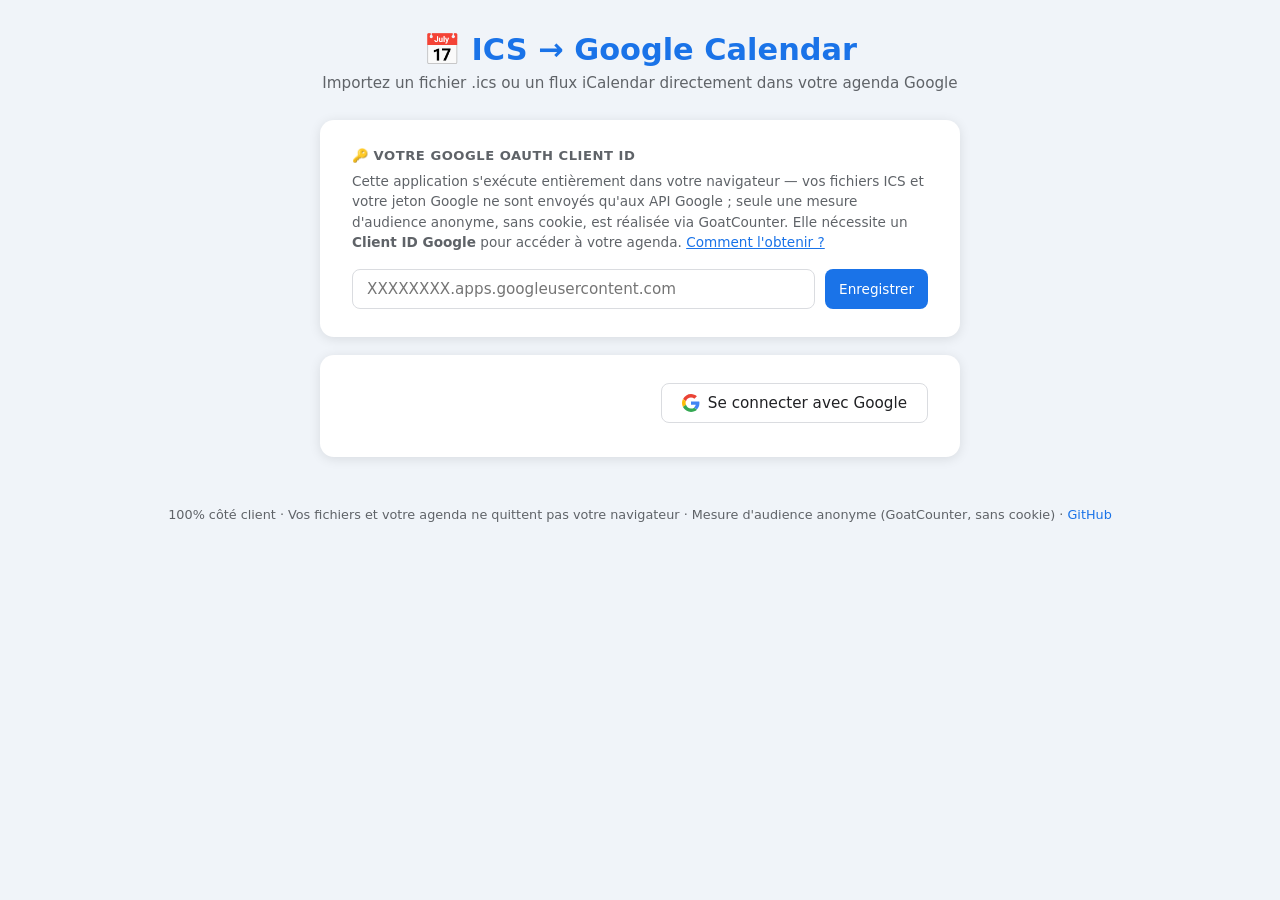
<file: index.html>
<!DOCTYPE html>
<html lang="fr">
<head>
  <meta charset="UTF-8"/>
  <meta name="viewport" content="width=device-width, initial-scale=1.0"/>
  <title>ICS → Google Calendar</title>
  <link rel="stylesheet" href="css/style.css"/>
<!-- Mesure d'audience GoatCounter : sans cookie, données agrégées, active uniquement sur GitHub Pages -->
<script>
(function () {
  var host = 'bretzelcoder.github.io', queue = [];
  window.gcEvent = function (p, title) {
    var gc = window.goatcounter;
    if (gc && typeof gc.count === 'function') { try { gc.count({ path: p, title: title || p, event: true }); } catch (e) {} }
    else if (location.hostname === host && queue.length < 20) queue.push([p, title]);
  };
  if (location.hostname !== host) return;
  window.goatcounter = { path: function () { return location.pathname; } };
  var s = document.createElement('script');
  s.async = true; s.src = 'https://gc.zgo.at/count.js';
  s.setAttribute('data-goatcounter', 'https://bretzelgoatcounter.goatcounter.com/count');
  s.onload = function () { while (queue.length) { var e = queue.shift(); window.gcEvent(e[0], e[1]); } };
  document.head.appendChild(s);
})();
</script>
</head>
<body>

<!-- ── En-tête ──────────────────────────────────────────────────────────── -->
<header>
  <h1>📅 ICS → Google Calendar</h1>
  <p>Importez un fichier .ics ou un flux iCalendar directement dans votre agenda Google</p>
</header>

<!-- ── Configuration Client ID ──────────────────────────────────────────── -->
<div class="card" id="setup-panel">
  <label class="label">🔑 Votre Google OAuth Client ID</label>
  <p class="setup-hint">
    Cette application s'exécute entièrement dans votre navigateur — vos fichiers ICS et
    votre jeton Google ne sont envoyés qu'aux API Google ; seule une mesure d'audience
    anonyme, sans cookie, est réalisée via GoatCounter. Elle nécessite un <strong>Client ID Google</strong> pour
    accéder à votre agenda.
    <a href="https://github.com/BretzelCoder/GoogleAgendaAssistant#-mise-en-place" target="_blank" rel="noopener noreferrer">
      Comment l'obtenir ?
    </a>
  </p>
  <div class="setup-row">
    <input type="text" id="client-id-input"
           placeholder="XXXXXXXX.apps.googleusercontent.com"
           autocomplete="off" spellcheck="false"/>
    <button class="btn btn--primary btn--sm" id="save-client-id-btn">Enregistrer</button>
  </div>
</div>

<!-- ── Auth ──────────────────────────────────────────────────────────────── -->
<div class="card">
  <div id="auth-section">
    <div class="user-badge" id="user-badge">
      <span id="user-email"></span>
    </div>

    <!-- Spinner affiché pendant la tentative de connexion automatique -->
    <span id="auth-spinner" hidden class="auth-spinner">
      <span class="spinner"></span> Connexion en cours…
    </span>

    <button class="btn btn--outline" id="login-btn">
      <svg class="google-logo" viewBox="0 0 48 48" xmlns="http://www.w3.org/2000/svg">
        <path fill="#EA4335" d="M24 9.5c3.5 0 6.6 1.2 9 3.2l6.7-6.7C35.8 2.5 30.3 0 24 0 14.8 0 6.9 5.4 2.9 13.3l7.8 6C12.5 13 17.8 9.5 24 9.5z"/>
        <path fill="#4285F4" d="M46.5 24.5c0-1.6-.1-3.1-.4-4.5H24v8.5h12.7c-.6 3-2.3 5.5-4.8 7.2l7.5 5.8c4.4-4 7.1-10 7.1-17z"/>
        <path fill="#FBBC05" d="M10.7 28.7A14.5 14.5 0 0 1 9.5 24c0-1.6.3-3.2.8-4.7l-7.8-6A23.9 23.9 0 0 0 0 24c0 3.9.9 7.5 2.5 10.8l8.2-6.1z"/>
        <path fill="#34A853" d="M24 48c6.5 0 11.9-2.1 15.9-5.8l-7.5-5.8c-2.1 1.5-4.8 2.3-8.4 2.3-6.2 0-11.5-4.2-13.3-9.9l-8.2 6.1C6.9 42.6 14.8 48 24 48z"/>
      </svg>
      Se connecter avec Google
    </button>

    <button class="btn btn--danger btn--sm" id="logout-btn" hidden>
      Déconnexion
    </button>
  </div>
</div>

<!-- ── Barre de progression (globale) ───────────────────────────────────── -->
<div id="progress-bar" class="card" hidden>
  <div class="progress-track">
    <div id="progress-fill"></div>
  </div>
  <div id="progress-text">0 / 0</div>
</div>

<!-- ────────────────────────────────────────────────────────────────────────
     ÉTAPE 1 : Source ICS
─────────────────────────────────────────────────────────────────────────── -->
<div class="card" id="step-1" hidden>
  <h2>📂 Source du calendrier</h2>

  <!-- Drop zone -->
  <label class="label">Fichier .ics</label>
  <div class="drop-zone" id="drop-zone">
    <input type="file" id="file-input" accept=".ics,text/calendar"/>
    <span class="dz-icon">📂</span>
    <p class="dz-hint">Glissez un fichier <strong>.ics</strong> ici<br>ou cliquez pour parcourir</p>
    <span id="file-label"></span>
  </div>

  <div class="divider">ou</div>

  <!-- URL -->
  <div class="form-group">
    <label class="label" for="url-input">URL d'un flux iCalendar</label>
    <input type="url" id="url-input"
           placeholder="https://example.com/calendar.ics"/>
    <p class="field-hint">
      ⚠️ Certaines URLs bloquent les requêtes depuis le navigateur (CORS).
      Si l'import échoue, téléchargez le fichier .ics manuellement.
    </p>
  </div>

  <button class="btn btn--primary btn--full" id="parse-btn">
    🔍 Analyser
  </button>
</div>

<!-- ────────────────────────────────────────────────────────────────────────
     ÉTAPE 2 : Prévisualisation + Options
─────────────────────────────────────────────────────────────────────────── -->
<div class="card card--wide" id="step-2" hidden>

  <div class="step-header">
    <h2>👀 Prévisualisation</h2>
    <span id="preview-count"></span>
  </div>

  <!-- Table -->
  <div class="table-wrap">
    <table>
      <thead>
        <tr>
          <th class="col-check">
            <input type="checkbox" id="select-all" title="Tout sélectionner" checked/>
          </th>
          <th>Titre</th>
          <th>Début</th>
          <th>Fin</th>
          <th>Tags</th>
        </tr>
      </thead>
      <tbody id="preview-body"></tbody>
    </table>
  </div>

  <!-- Options -->
  <div class="options-grid">
    <div class="form-group">
      <label class="label" for="calendar-select">Agenda de destination</label>
      <select id="calendar-select"></select>
    </div>
    <div class="form-group">
      <label class="label" for="strategy-select">Gestion des doublons</label>
      <select id="strategy-select">
        <option value="skip"      selected>⏭ Ignorer les doublons</option>
        <option value="update">🔄 Mettre à jour les doublons</option>
        <option value="duplicate">➕ Importer quand même</option>
      </select>
    </div>
  </div>

  <div class="import-actions">
    <button class="btn btn--outline" id="back-btn">← Retour</button>
    <button class="btn btn--primary" id="import-btn" disabled>
      ⬆️ Importer
    </button>
  </div>
</div>

<!-- ────────────────────────────────────────────────────────────────────────
     ÉTAPE 3 : Résultat
─────────────────────────────────────────────────────────────────────────── -->
<div class="card" id="step-3" hidden>
  <h2>🎉 Import terminé</h2>
  <div id="result-summary"></div>
  <div id="result-details"></div>
  <button class="btn btn--primary btn--full" id="new-import-btn">
    ➕ Nouvel import
  </button>
</div>

<!-- ── Toast ──────────────────────────────────────────────────────────────── -->
<div id="toast" class="toast" role="alert" aria-live="polite"></div>

<!-- ── Footer ────────────────────────────────────────────────────────────── -->
<footer>
  100% côté client · Vos fichiers et votre agenda ne quittent pas votre navigateur · Mesure d'audience anonyme (GoatCounter, sans cookie) ·
  <a href="https://github.com/BretzelCoder/GoogleAgendaAssistant" target="_blank" rel="noopener noreferrer">GitHub</a>
</footer>

<!-- ── Scripts ────────────────────────────────────────────────────────────── -->
<!-- ical.js : parsing iCalendar en JavaScript -->
<script src="js/ical.min.js"></script>

<!-- Google Identity Services -->
<script src="https://accounts.google.com/gsi/client" async></script>

<!-- App modules -->
<script src="js/parser.js"></script>
<script src="js/gcal.js"></script>
<script src="js/app.js"></script>

</body>
</html>
</file>
<file: css/style.css>
/* ── Reset & Variables ───────────────────────────────────────────────────── */
*, *::before, *::after { box-sizing: border-box; margin: 0; padding: 0; }
[hidden] { display: none !important; }

:root {
  --bg:          #f0f4f9;
  --card:        #ffffff;
  --primary:     #1a73e8;
  --primary-dk:  #1558b0;
  --danger:      #d93025;
  --success:     #1e8e3e;
  --warning:     #f9ab00;
  --muted:       #5f6368;
  --border:      #dadce0;
  --text:        #202124;
  --radius:      14px;
  --shadow:      0 2px 12px rgba(0,0,0,.1);
  --font:        "Google Sans", "Segoe UI", system-ui, sans-serif;
}

body {
  font-family: var(--font);
  background: var(--bg);
  color: var(--text);
  min-height: 100vh;
  display: flex;
  flex-direction: column;
  align-items: center;
  padding: 32px 16px 64px;
}

/* ── Layout ──────────────────────────────────────────────────────────────── */

header {
  text-align: center;
  margin-bottom: 28px;
}
header h1 { font-size: 1.9rem; font-weight: 700; color: var(--primary); }
header p  { color: var(--muted); margin-top: 6px; font-size: .95rem; }

.card {
  background: var(--card);
  border-radius: var(--radius);
  box-shadow: var(--shadow);
  padding: 28px 32px;
  width: 100%;
  max-width: 640px;
  margin-bottom: 18px;
}

.card--wide { max-width: 900px; }

/* ── Setup panel ─────────────────────────────────────────────────────────── */

.setup-hint {
  font-size: .85rem;
  color: var(--muted);
  margin: 8px 0 16px;
  line-height: 1.5;
}
.setup-hint a { color: var(--primary); }

.setup-row {
  display: flex;
  gap: 10px;
}
.setup-row input { flex: 1; }

/* ── Auth section ────────────────────────────────────────────────────────── */

#auth-section {
  display: flex;
  align-items: center;
  justify-content: space-between;
  flex-wrap: wrap;
  gap: 12px;
  margin-bottom: 6px;
}

.user-badge {
  display: flex;
  align-items: center;
  gap: 8px;
  font-size: .9rem;
  color: var(--success);
}
.user-badge strong { color: var(--text); }

/* ── Buttons ─────────────────────────────────────────────────────────────── */

.btn {
  display: inline-flex;
  align-items: center;
  gap: 8px;
  padding: 10px 20px;
  border-radius: 8px;
  border: none;
  font-size: .95rem;
  font-weight: 500;
  cursor: pointer;
  transition: background .15s, box-shadow .15s, opacity .15s;
  font-family: var(--font);
  text-decoration: none;
}
.btn:disabled { opacity: .45; cursor: not-allowed; }
.btn--primary  { background: var(--primary); color: #fff; }
.btn--primary:not(:disabled):hover { background: var(--primary-dk); box-shadow: 0 2px 8px rgba(26,115,232,.35); }
.btn--outline  { background: #fff; color: var(--text); border: 1px solid var(--border); }
.btn--outline:hover { background: #f1f3f4; }
.btn--danger   { background: #fce8e6; color: var(--danger); }
.btn--danger:hover { background: #f5c6c2; }
.btn--full { width: 100%; justify-content: center; }
.btn--sm { padding: 7px 14px; font-size: .85rem; }

.google-logo { width: 18px; height: 18px; }

/* ── Forms ───────────────────────────────────────────────────────────────── */

label.label {
  display: block;
  font-size: .82rem;
  font-weight: 600;
  color: var(--muted);
  margin-bottom: 6px;
  text-transform: uppercase;
  letter-spacing: .04em;
}

input[type="text"],
input[type="url"],
select {
  width: 100%;
  padding: 10px 14px;
  border: 1.5px solid var(--border);
  border-radius: 8px;
  font-size: .95rem;
  font-family: var(--font);
  color: var(--text);
  background: #fff;
  outline: none;
  transition: border-color .15s;
}
input:focus, select:focus { border-color: var(--primary); }

.form-group { margin-bottom: 18px; }

/* ── Drop Zone ───────────────────────────────────────────────────────────── */

.drop-zone {
  border: 2px dashed var(--border);
  border-radius: 10px;
  padding: 28px 16px;
  text-align: center;
  cursor: pointer;
  transition: border-color .2s, background .2s;
  position: relative;
  margin-bottom: 4px;
}
.drop-zone:hover, .drop-zone.drag-over {
  border-color: var(--primary);
  background: rgba(26,115,232,.04);
}
.drop-zone input[type="file"] {
  position: absolute; inset: 0; opacity: 0;
  cursor: pointer; width: 100%; height: 100%;
}
.drop-zone .dz-icon   { font-size: 2rem; display: block; margin-bottom: 6px; }
.drop-zone .dz-hint   { color: var(--muted); font-size: .9rem; }
.drop-zone .dz-hint strong { color: var(--text); }
#file-label { display: block; margin-top: 8px; font-size: .9rem; color: var(--primary); font-weight: 600; min-height: 1.2em; }

.divider {
  display: flex; align-items: center; gap: 12px;
  color: var(--muted); font-size: .82rem;
  margin: 16px 0;
  text-transform: uppercase; letter-spacing: .04em;
}
.divider::before, .divider::after {
  content: ""; flex: 1; height: 1px; background: var(--border);
}

/* ── Field hint ──────────────────────────────────────────────────────────── */

.field-hint { font-size: .8rem; color: var(--muted); margin-top: 6px; }

/* ── Step headings ───────────────────────────────────────────────────────── */

.step-header {
  display: flex;
  align-items: center;
  justify-content: space-between;
  margin-bottom: 20px;
  flex-wrap: wrap;
  gap: 10px;
}
.step-header h2 { font-size: 1.1rem; font-weight: 600; }
#preview-count { font-size: .9rem; color: var(--muted); }
.count-valid   { color: var(--success); font-weight: 600; }
.count-error   { color: var(--danger);  font-weight: 600; }

/* ── Table prévisualisation ──────────────────────────────────────────────── */

.table-wrap {
  overflow-x: auto;
  border: 1px solid var(--border);
  border-radius: 10px;
  margin-bottom: 20px;
}

table {
  width: 100%;
  border-collapse: collapse;
  font-size: .875rem;
}
thead th {
  background: #f8f9fa;
  padding: 10px 12px;
  text-align: left;
  font-weight: 600;
  font-size: .8rem;
  color: var(--muted);
  text-transform: uppercase;
  letter-spacing: .04em;
  border-bottom: 1px solid var(--border);
}
tbody tr { border-bottom: 1px solid var(--border); transition: background .1s; }
tbody tr:last-child { border-bottom: none; }
tbody tr:hover { background: #f8f9fa; }
tbody tr.row-invalid { background: #fff8f8; }
td { padding: 10px 12px; vertical-align: middle; }

.col-check { width: 36px; }
.col-date  { white-space: nowrap; color: var(--muted); font-size: .82rem; }
.col-title { font-weight: 500; }
.col-tags  { min-width: 120px; }

.tag {
  display: inline-block;
  font-size: .75rem;
  padding: 2px 8px;
  border-radius: 99px;
  margin-right: 4px;
}
.tag-rec { background: #e8f0fe; color: #1a73e8; }
.tag-loc { background: #fef7e0; color: #b06000; }
.tag-err { background: #fce8e6; color: var(--danger); cursor: help; }

/* ── Options import ──────────────────────────────────────────────────────── */

.options-grid {
  display: grid;
  grid-template-columns: 1fr 1fr;
  gap: 16px;
  margin-bottom: 20px;
}
.options-grid .form-group { margin-bottom: 0; }
@media (max-width: 540px) { .options-grid { grid-template-columns: 1fr; } }

.import-actions {
  display: flex;
  gap: 10px;
  justify-content: flex-end;
  flex-wrap: wrap;
}

/* ── Progress ────────────────────────────────────────────────────────────── */

#progress-bar {
  width: 100%;
  max-width: 640px;
  margin-bottom: 10px;
}
.progress-track {
  height: 8px;
  background: var(--border);
  border-radius: 99px;
  overflow: hidden;
  margin-bottom: 6px;
}
#progress-fill {
  height: 100%;
  background: var(--primary);
  border-radius: 99px;
  transition: width .3s ease;
  width: 0%;
}
#progress-text { font-size: .85rem; color: var(--muted); text-align: right; }

/* ── Résultat ────────────────────────────────────────────────────────────── */

#step-1 > h2 { margin-bottom: 20px; }
#step-3 > h2 { margin-bottom: 16px; }

#result-summary {
  font-size: 1.1rem;
  font-weight: 600;
  margin-bottom: 16px;
  line-height: 1.6;
}
.error-list {
  font-size: .85rem;
  color: var(--danger);
  padding-left: 18px;
  margin-bottom: 16px;
  line-height: 1.8;
}

/* ── Toast ───────────────────────────────────────────────────────────────── */

.toast {
  position: fixed;
  bottom: 24px;
  left: 50%;
  transform: translateX(-50%) translateY(80px);
  background: #323232;
  color: #fff;
  padding: 12px 22px;
  border-radius: 8px;
  font-size: .9rem;
  max-width: 480px;
  text-align: center;
  z-index: 1000;
  transition: transform .3s ease, opacity .3s;
  opacity: 0;
  box-shadow: 0 4px 16px rgba(0,0,0,.25);
}
.toast--visible    { transform: translateX(-50%) translateY(0); opacity: 1; }
.toast--error      { background: var(--danger); }
.toast--success    { background: var(--success); }

/* ── Auth spinner ────────────────────────────────────────────────────────── */

.auth-spinner {
  display: inline-flex;
  align-items: center;
  gap: 8px;
  font-size: .9rem;
  color: var(--muted);
}
.spinner {
  width: 16px; height: 16px;
  border: 2px solid var(--border);
  border-top-color: var(--primary);
  border-radius: 50%;
  animation: spin .7s linear infinite;
  display: inline-block;
}
@keyframes spin { to { transform: rotate(360deg); } }

/* ── Footer ──────────────────────────────────────────────────────────────── */

footer {
  margin-top: 32px;
  color: var(--muted);
  font-size: .8rem;
  text-align: center;
}
footer a { color: var(--primary); text-decoration: none; }

/* ── Responsive ──────────────────────────────────────────────────────────── */

@media (max-width: 600px) {
  .card { padding: 20px 16px; }
  header h1 { font-size: 1.5rem; }
}
</file>
